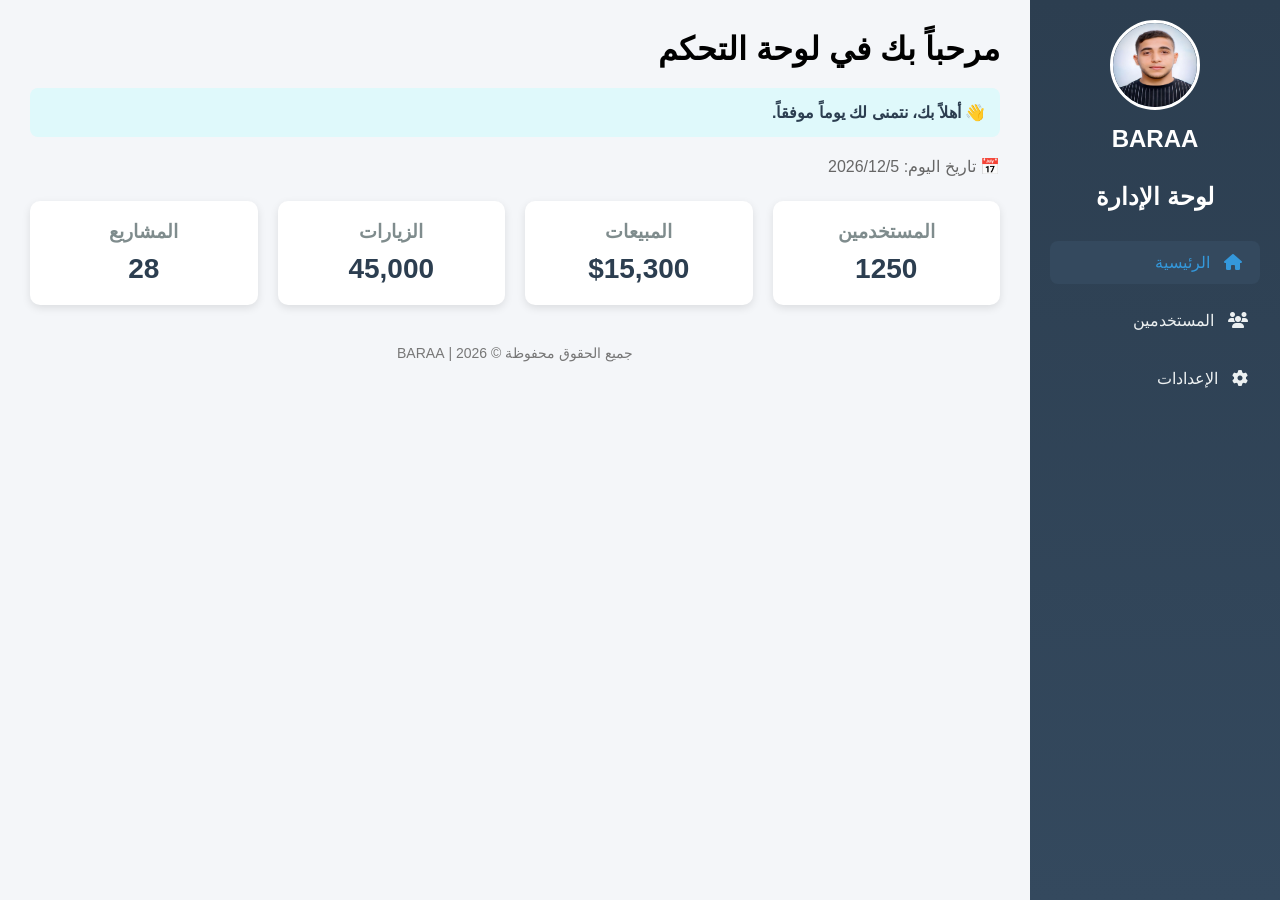
<file: index.html>
<!DOCTYPE html>
<html lang="ar" dir="rtl">
<head>
    <meta charset="UTF-8">
    <meta name="viewport" content="width=device-width, initial-scale=1.0">
    <title>لوحة التحكم | الرئيسية</title>

    <!-- ملف CSS -->
    <link rel="stylesheet" href="style.css">

    <!-- Font Awesome -->
    <link rel="stylesheet"
    href="https://cdnjs.cloudflare.com/ajax/libs/font-awesome/6.7.1/css/all.min.css">
</head>
<body>

<div class="dashboard-container">

    <!-- Sidebar -->
    <aside class="sidebar">

        <img src="profile.png" class="profile" alt="Profile">

        <h2>BARAA</h2>
        <h2>لوحة الإدارة</h2>

        <ul>
            <li>
                <a href="index.html" class="active">
                    <i class="fa-solid fa-house"></i>
                    الرئيسية
                </a>
            </li>

            <li>
                <a href="users.html">
                    <i class="fa-solid fa-users"></i>
                    المستخدمين
                </a>
            </li>

            <li>
                <a href="settings.html">
                    <i class="fa-solid fa-gear"></i>
                    الإعدادات
                </a>
            </li>
        </ul>

    </aside>

    <!-- Main -->
    <main class="main-content">

        <header>
            <h1>مرحباً بك في لوحة التحكم</h1>
        </header>

        <div class="welcome">
            👋 أهلاً بك، نتمنى لك يوماً موفقاً.
        </div>

        <p id="date"></p>

        <section class="stats-grid">

            <div class="card">
                <h3>المستخدمين</h3>
                <p>1250</p>
            </div>

            <div class="card">
                <h3>المبيعات</h3>
                <p>$15,300</p>
            </div>

            <div class="card">
                <h3>الزيارات</h3>
                <p>45,000</p>
            </div>

            <div class="card">
                <h3>المشاريع</h3>
                <p>28</p>
            </div>

        </section>

        <footer>
            جميع الحقوق محفوظة © 2026 | BARAA
        </footer>

    </main>

</div>

<script>
document.getElementById("date").innerHTML =
"📅 تاريخ اليوم: " + new Date().toLocaleDateString('ar');
</script>

</body>
</html>
</file>
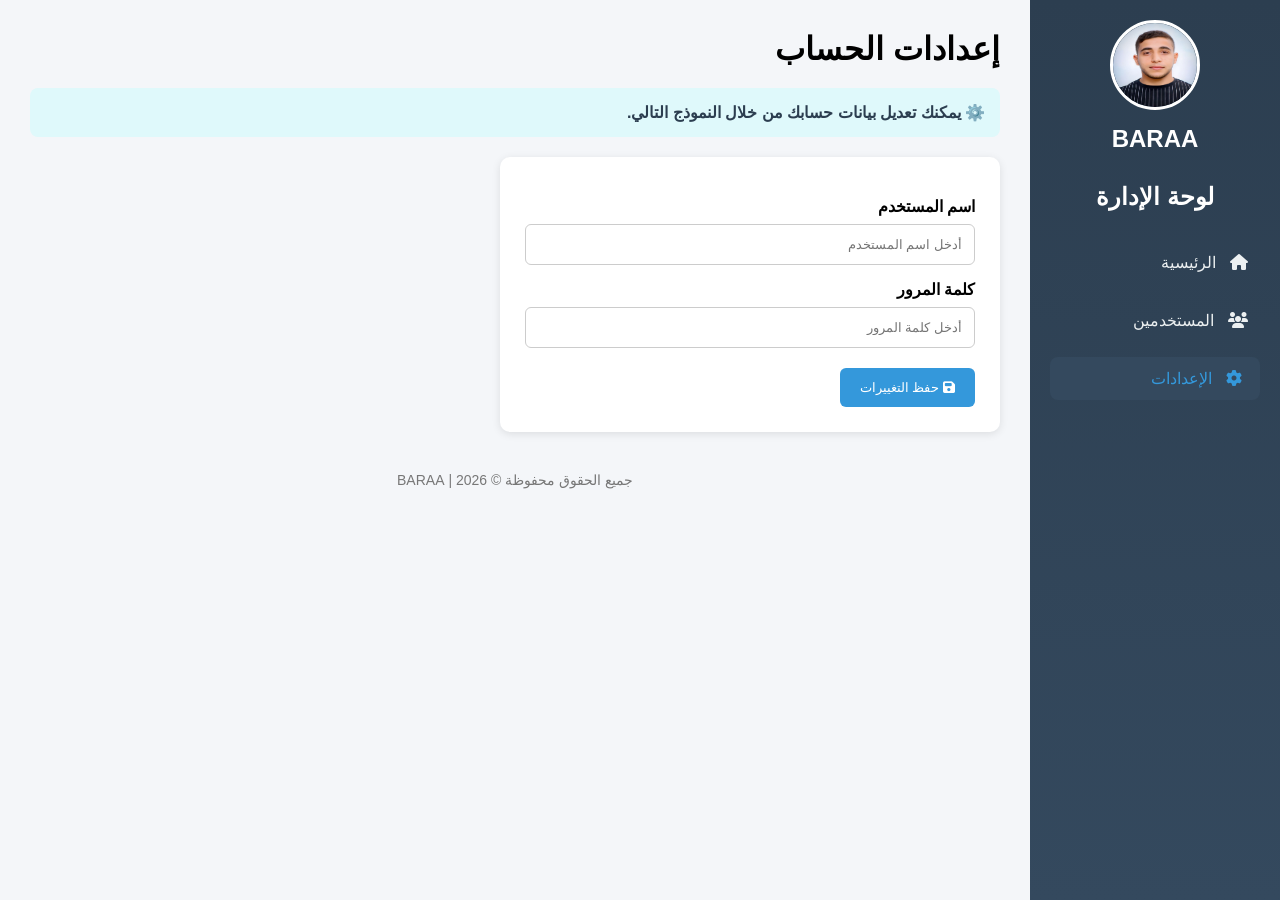
<file: settings.html>
<!DOCTYPE html>
<html lang="ar" dir="rtl">
<head>
    <meta charset="UTF-8">
    <meta name="viewport" content="width=device-width, initial-scale=1.0">
    <title>لوحة التحكم | الإعدادات</title>

    <link rel="stylesheet" href="style.css">

    <!-- Font Awesome -->
    <link rel="stylesheet"
    href="https://cdnjs.cloudflare.com/ajax/libs/font-awesome/6.7.1/css/all.min.css">
</head>
<body>

<div class="dashboard-container">

    <!-- Sidebar -->
    <aside class="sidebar">

        <img src="profile.png" class="profile" alt="Profile">

        <h2>BARAA</h2>
        <h2>لوحة الإدارة</h2>

        <ul>
            <li>
                <a href="index.html">
                    <i class="fa-solid fa-house"></i>
                    الرئيسية
                </a>
            </li>

            <li>
                <a href="users.html">
                    <i class="fa-solid fa-users"></i>
                    المستخدمين
                </a>
            </li>

            <li>
                <a href="settings.html" class="active">
                    <i class="fa-solid fa-gear"></i>
                    الإعدادات
                </a>
            </li>
        </ul>

    </aside>

    <!-- Main -->
    <main class="main-content">

        <header>
            <h1>إعدادات الحساب</h1>
        </header>

        <div class="welcome">
            ⚙️ يمكنك تعديل بيانات حسابك من خلال النموذج التالي.
        </div>

        <form>

            <label for="username">اسم المستخدم</label>
            <input
                type="text"
                id="username"
                placeholder="أدخل اسم المستخدم"
                required>

            <label for="password">كلمة المرور</label>
            <input
                type="password"
                id="password"
                placeholder="أدخل كلمة المرور"
                required>

            <button type="submit">
                <i class="fa-solid fa-floppy-disk"></i>
                حفظ التغييرات
            </button>

        </form>

        <footer>
            جميع الحقوق محفوظة © 2026 | BARAA
        </footer>

    </main>

</div>

</body>
</html>
</file>
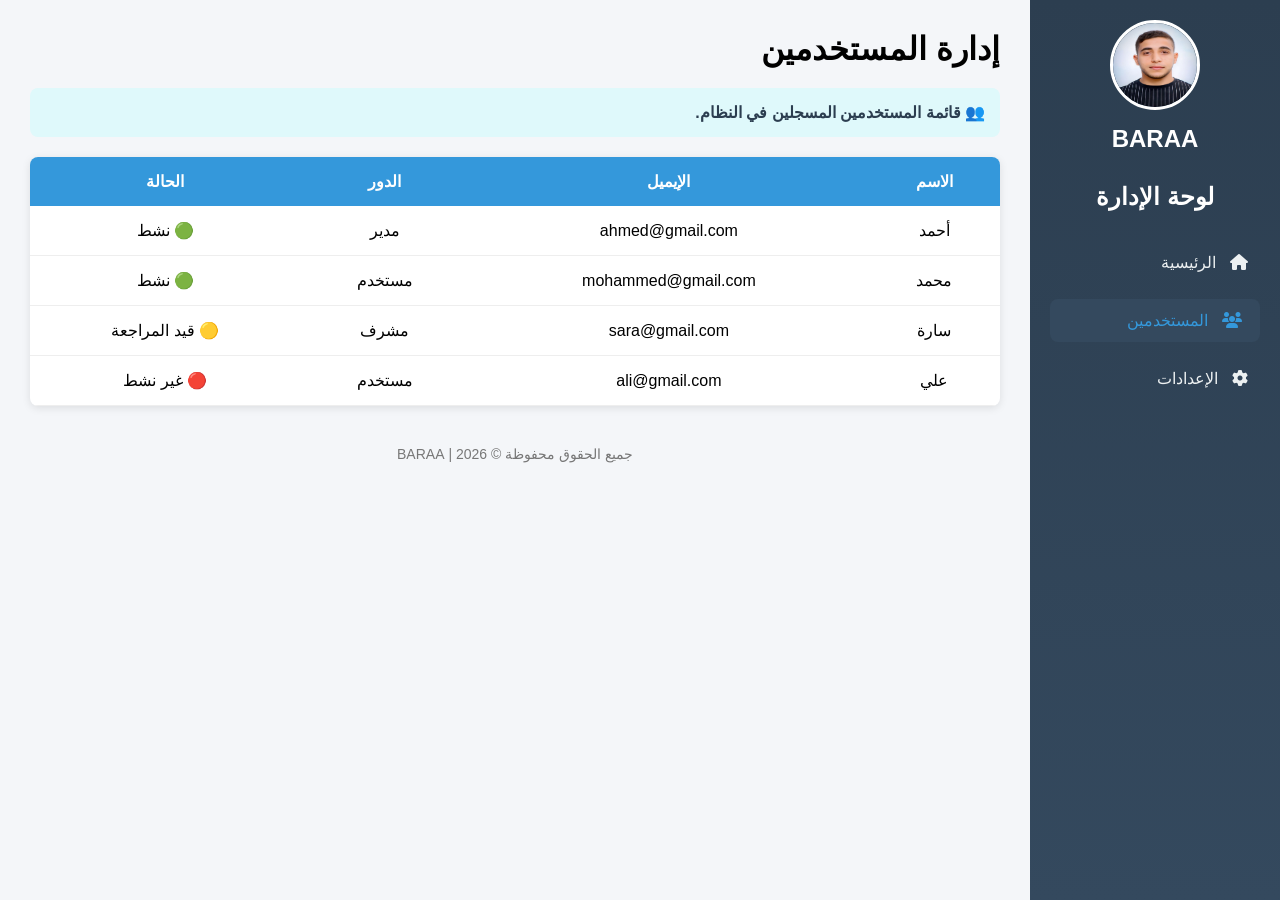
<file: users.html>
<!DOCTYPE html>
<html lang="ar" dir="rtl">
<head>
    <meta charset="UTF-8">
    <meta name="viewport" content="width=device-width, initial-scale=1.0">
    <title>لوحة التحكم | المستخدمون</title>

    <link rel="stylesheet" href="style.css">

    <!-- Font Awesome -->
    <link rel="stylesheet"
    href="https://cdnjs.cloudflare.com/ajax/libs/font-awesome/6.7.1/css/all.min.css">
</head>
<body>

<div class="dashboard-container">

    <!-- Sidebar -->
    <aside class="sidebar">

        <img src="profile.png" class="profile" alt="Profile">

        <h2>BARAA</h2>
        <h2>لوحة الإدارة</h2>

        <ul>
            <li>
                <a href="index.html">
                    <i class="fa-solid fa-house"></i>
                    الرئيسية
                </a>
            </li>

            <li>
                <a href="users.html" class="active">
                    <i class="fa-solid fa-users"></i>
                    المستخدمين
                </a>
            </li>

            <li>
                <a href="settings.html">
                    <i class="fa-solid fa-gear"></i>
                    الإعدادات
                </a>
            </li>
        </ul>

    </aside>

    <!-- Main -->
    <main class="main-content">

        <header>
            <h1>إدارة المستخدمين</h1>
        </header>

        <div class="welcome">
            👥 قائمة المستخدمين المسجلين في النظام.
        </div>

        <table>

            <thead>
                <tr>
                    <th>الاسم</th>
                    <th>الإيميل</th>
                    <th>الدور</th>
                    <th>الحالة</th>
                </tr>
            </thead>

            <tbody>

                <tr>
                    <td>أحمد</td>
                    <td>ahmed@gmail.com</td>
                    <td>مدير</td>
                    <td>🟢 نشط</td>
                </tr>

                <tr>
                    <td>محمد</td>
                    <td>mohammed@gmail.com</td>
                    <td>مستخدم</td>
                    <td>🟢 نشط</td>
                </tr>

                <tr>
                    <td>سارة</td>
                    <td>sara@gmail.com</td>
                    <td>مشرف</td>
                    <td>🟡 قيد المراجعة</td>
                </tr>

                <tr>
                    <td>علي</td>
                    <td>ali@gmail.com</td>
                    <td>مستخدم</td>
                    <td>🔴 غير نشط</td>
                </tr>

            </tbody>

        </table>

        <footer>
            جميع الحقوق محفوظة © 2026 | BARAA
        </footer>

    </main>

</div>

</body>
</html>
</file>
<file: style.css>
/* ==========================
   إعدادات عامة
========================== */

*{
    margin:0;
    padding:0;
    box-sizing:border-box;
}

body{
    font-family:Arial,sans-serif;
    background:#f4f6f9;
}

/* ==========================
   التخطيط العام
========================== */

.dashboard-container{
    display:grid;
    grid-template-columns:250px 1fr;
    min-height:100vh;
}

/* ==========================
   Sidebar
========================== */

.sidebar{
    background:linear-gradient(180deg,#2c3e50,#34495e);
    color:white;
    padding:20px;
}

.profile{
    width:90px;
    height:90px;
    border-radius:50%;
    display:block;
    margin:0 auto 15px;
    border:3px solid white;
}

.sidebar h2{
    text-align:center;
    margin-bottom:30px;
}

.sidebar ul{
    list-style:none;
}

.sidebar li{
    margin-bottom:15px;
}

.sidebar a{
    text-decoration:none;
    color:#ecf0f1;
    display:block;
    padding:12px;
    border-radius:8px;
    transition:.3s;
}

.sidebar a i{
    margin-left:10px;
}

.sidebar a:hover,
.sidebar a.active{
    background:#34495e;
    color:#3498db;
    padding-right:18px;
}

/* ==========================
   المحتوى الرئيسي
========================== */

.main-content{
    padding:30px;
}

header{
    margin-bottom:20px;
}

.welcome{
    background:#dff9fb;
    color:#2c3e50;
    padding:15px;
    border-radius:8px;
    margin-bottom:20px;
    font-weight:bold;
}

#date{
    margin-bottom:25px;
    color:#666;
}

/* ==========================
   الكروت
========================== */

.stats-grid{
    display:grid;
    grid-template-columns:repeat(auto-fit,minmax(220px,1fr));
    gap:20px;
}

.card{
    background:white;
    padding:20px;
    border-radius:10px;
    box-shadow:0 3px 8px rgba(0,0,0,.1);
    text-align:center;
    transition:.3s;
}

.card:hover{
    transform:translateY(-8px);
    box-shadow:0 12px 25px rgba(0,0,0,.18);
}

.card h3{
    color:#7f8c8d;
    margin-bottom:10px;
}

.card p{
    font-size:28px;
    font-weight:bold;
    color:#2c3e50;
}

/* ==========================
   الجدول
========================== */

table{
    width:100%;
    border-collapse:collapse;
    background:white;
    border-radius:8px;
    overflow:hidden;
    box-shadow:0 2px 8px rgba(0,0,0,.1);
}

table th{
    background:#3498db;
    color:white;
    padding:15px;
}

table td{
    padding:15px;
    text-align:center;
    border-bottom:1px solid #eee;
}

table tr:hover{
    background:#eef7ff;
}

/* ==========================
   النموذج
========================== */

form{
    background:white;
    padding:25px;
    max-width:500px;
    border-radius:10px;
    box-shadow:0 2px 8px rgba(0,0,0,.1);
}

form label{
    display:block;
    margin:15px 0 8px;
    font-weight:bold;
}

form input{
    width:100%;
    padding:12px;
    border:1px solid #ccc;
    border-radius:6px;
    transition:.3s;
}

form input:focus{
    border-color:#3498db;
    outline:none;
}

button{
    margin-top:20px;
    background:#3498db;
    color:white;
    border:none;
    padding:12px 20px;
    border-radius:6px;
    cursor:pointer;
    transition:.3s;
}

button:hover{
    background:#2980b9;
    transform:scale(1.05);
}

/* ==========================
   Footer
========================== */

footer{
    margin-top:40px;
    text-align:center;
    color:#777;
    font-size:14px;
}
</file>
